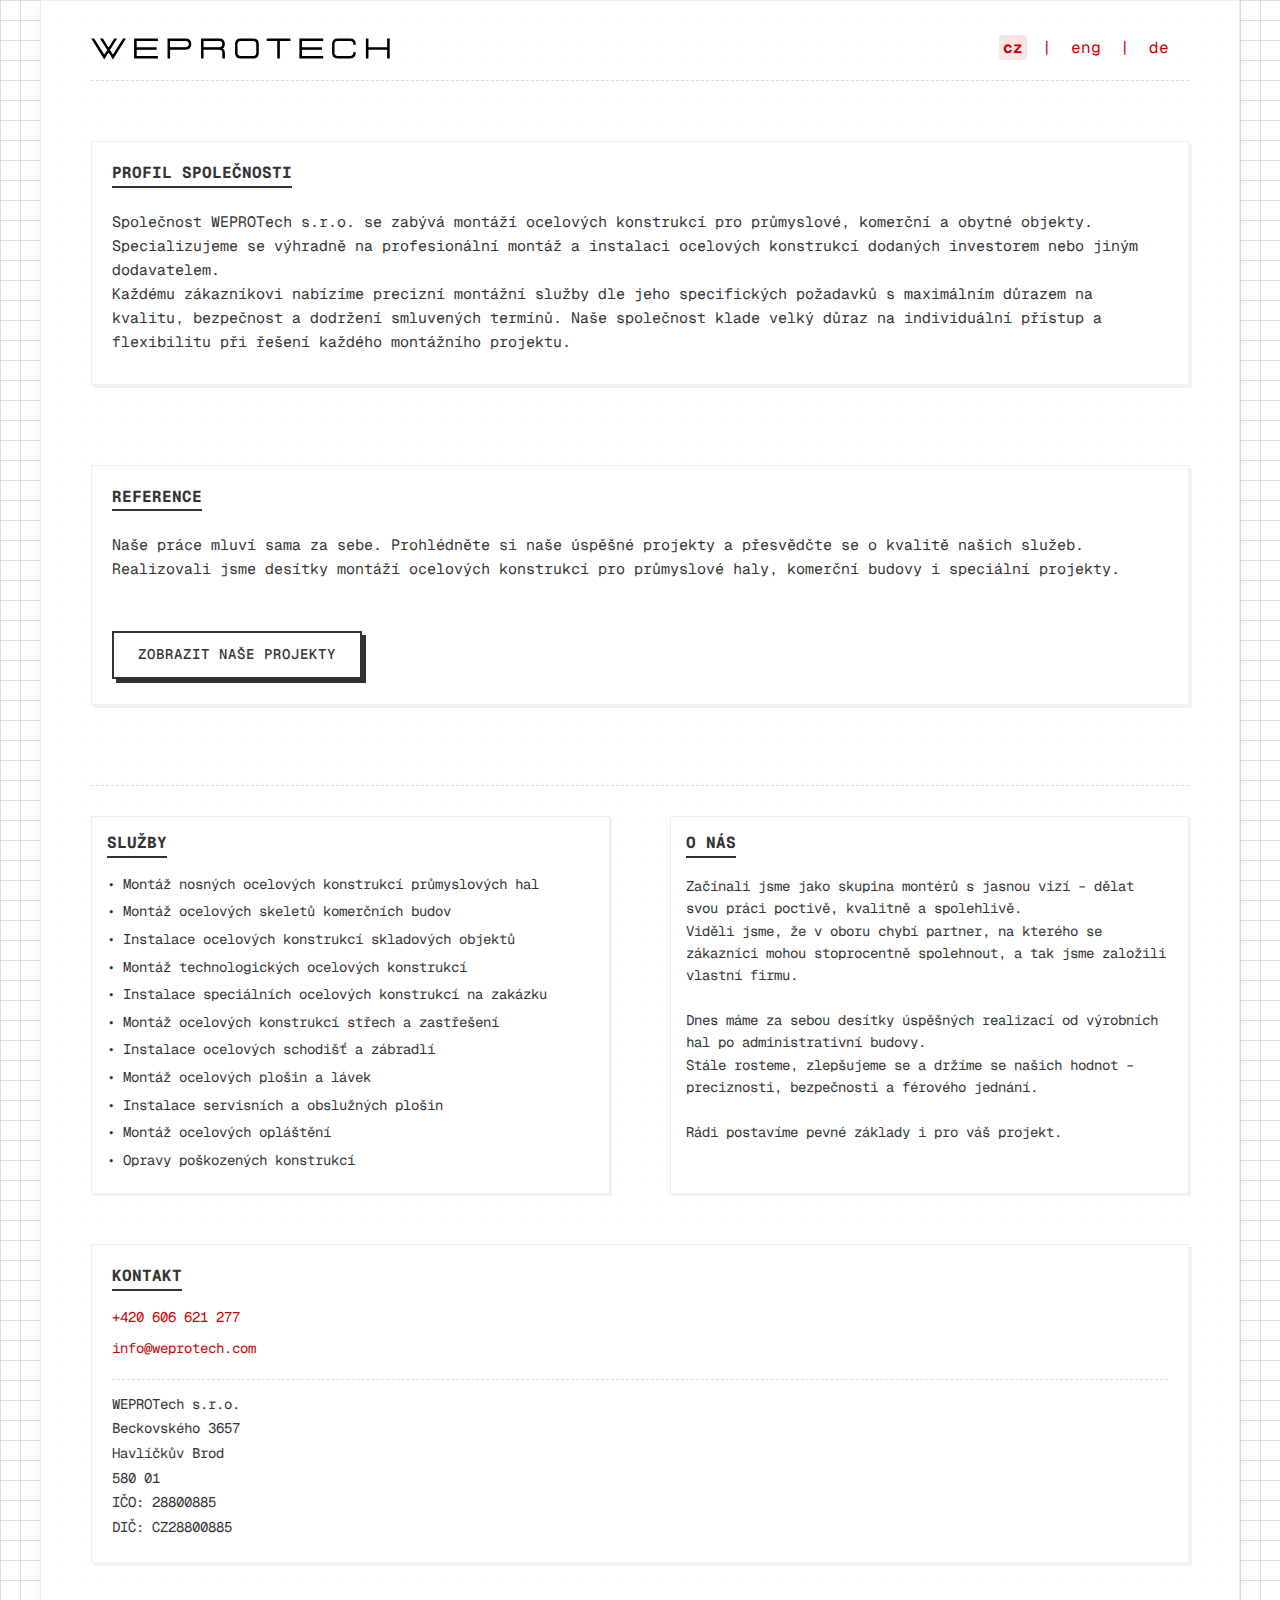
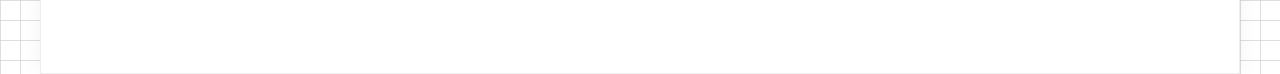
<file: index.html>
<!DOCTYPE html>
<html lang="cs">
<head>
    <meta charset="UTF-8">
    <meta name="viewport" content="width=device-width, initial-scale=1.0">
    <meta name="color-scheme" content="light dark">
    <meta http-equiv="Cache-Control" content="no-cache, no-store, must-revalidate">
    <meta http-equiv="Pragma" content="no-cache">
    <meta http-equiv="Expires" content="0">
    <title>Weprotech</title>
    <!-- Favicon configuration -->
    <link rel="preload" href="favicon-new.ico" as="image">
    <link rel="icon" type="image/x-icon" href="favicon-new.ico">
    <link rel="shortcut icon" href="favicon-new.ico">
    <link rel="stylesheet" href="styles.css">
    <!-- Favicons for all browsers and devices -->
    <link rel="icon" href="/favicon-new.ico">
    <link rel="shortcut icon" href="/favicon-new.ico">
    <link rel="icon" type="image/x-icon" href="/favicon-new.ico">
    <!-- Specific sizes for better compatibility -->
    <link rel="icon" type="image/png" sizes="32x32" href="/favicon-32x32.png">
    <link rel="icon" type="image/png" sizes="16x16" href="/favicon-16x16.png">
    <link rel="icon" type="image/png" href="/faviconliska.png">
    <link rel="icon" type="image/svg+xml" href="/faviconliska.svg">
    <!-- Safari-specific favicons -->
    <link rel="apple-touch-icon" href="/apple-touch-icon.png">
    <link rel="apple-touch-icon" sizes="180x180" href="/apple-touch-icon.png">
    <link rel="apple-touch-icon" sizes="152x152" href="/apple-touch-icon.png">
    <link rel="apple-touch-icon" sizes="120x120" href="/apple-touch-icon.png">
    <link rel="mask-icon" href="/faviconliska.svg" color="#FF0000">
    <meta name="msapplication-TileImage" content="/apple-touch-icon.png">
    <meta name="msapplication-TileColor" content="#FF0000">
    <meta name="apple-mobile-web-app-title" content="Weprotech">
    <meta name="application-name" content="Weprotech">
    <link rel="manifest" href="/site.webmanifest">
    <link rel="preconnect" href="https://fonts.googleapis.com">
    <link rel="preconnect" href="https://fonts.gstatic.com" crossorigin>
    <link href="https://fonts.googleapis.com/css2?family=Geist+Mono:wght@300;400;500;700&display=swap" rel="stylesheet">
    <script src="lang/language.js"></script>
    <script>
        document.addEventListener('DOMContentLoaded', function() {
            const backToTopButton = document.getElementById('backToTop');
            
            window.addEventListener('scroll', function() {
                if (window.scrollY > 300) {
                    backToTopButton.classList.add('show');
                } else {
                    backToTopButton.classList.remove('show');
                }
            });
            
            backToTopButton.addEventListener('click', function(e) {
                e.preventDefault();
                window.scrollTo({
                    top: 0,
                    behavior: 'smooth'
                });
            });
        });
    </script>
    <svg style="display: none;">
        <defs>
            <filter id="glow">
                <feGaussianBlur stdDeviation="2" result="coloredBlur"/>
                <feMerge>
                    <feMergeNode in="coloredBlur"/>
                    <feMergeNode in="SourceGraphic"/>
                </feMerge>
            </filter>
            <filter id="shadow">
                <feDropShadow dx="0" dy="2" stdDeviation="3" flood-opacity="0.3"/>
            </filter>
        </defs>
    </svg>
</head>
<body>
    <div class="container">
        <header>
            <div class="logo">
                <a href="index.html" title="Domovská stránka">
                    <img src="logo_weprotech.svg" alt="Weprotech logo" width="469" height="41">
                </a>
            </div>
            <div class="language-selector">
                <a href="#" class="active" data-lang="cs" data-i18n="lang_cz" data-i18n-attr="aria-label:czech_version">cz</a> | 
                <a href="#" data-lang="en" data-i18n="lang_en" data-i18n-attr="aria-label:english_version">eng</a> | 
                <a href="#" data-lang="de" data-i18n="lang_de" data-i18n-attr="aria-label:german_version">de</a>
            </div>
        </header>

        <main>
            <section class="company-profile" id="profil">
                <h2 data-i18n="profile_title">PROFIL SPOLEČNOSTI</h2>
                <div class="profile-content">
                    <div class="profile-text">
                        <p data-i18n="profile_text">Společnost WEPROTech s.r.o. se zabývá montáží ocelových konstrukcí pro průmyslové, komerční a obytné objekty.
Specializujeme se výhradně na profesionální montáž a instalaci ocelových konstrukcí dodaných investorem nebo jiným dodavatelem.
Každému zákazníkovi nabízíme precizní montážní služby dle jeho specifických požadavků s maximálním důrazem na kvalitu, bezpečnost a dodržení smluvených termínů. Naše společnost klade velký důraz na individuální přístup a flexibilitu při řešení každého montážního projektu.</p>
                    </div>
                </div>
            </section>

            <section class="references-section" id="reference">
                <h2 data-i18n="reference_title">REFERENCE</h2>
                <div class="references-text">
                    <p data-i18n="reference_text">Naše práce mluví sama za sebe. Prohlédněte si naše úspěšné projekty a přesvědčte se o kvalitě našich služeb. Realizovali jsme desítky montáží ocelových konstrukcí pro průmyslové haly, komerční budovy i speciální projekty.</p>
                </div>
                <div class="retro-button">
                    <a href="reference.html" data-i18n="show_projects">ZOBRAZIT NAŠE PROJEKTY</a>
                </div>
            </section>

            <div class="bottom-sections">
                <section class="services" id="sluzby">
                    <h2 data-i18n="services_title">SLUŽBY</h2>
                    <p data-i18n="services">• Montáž nosných ocelových konstrukcí průmyslových hal</p>
                    <p data-i18n="services">• Montáž ocelových skeletů komerčních budov</p>
                    <p data-i18n="services">• Instalace ocelových konstrukcí skladových objektů</p>
                    <p data-i18n="services">• Montáž technologických ocelových konstrukcí</p>
                    <p data-i18n="services">• Instalace speciálních ocelových konstrukcí na zakázku</p>
                    <p data-i18n="services">• Montáž ocelových konstrukcí střech a zastřešení</p>
                    <p data-i18n="services">• Instalace ocelových schodišť a zábradlí</p>
                    <p data-i18n="services">• Montáž ocelových plošin a lávek</p>
                    <p data-i18n="services">• Instalace servisních a obslužných plošin</p>
                    <p data-i18n="services">• Montáž ocelových opláštění</p>
                    <p data-i18n="services">• Opravy poškozených konstrukcí</p>
                </section>

                <section class="about-us" id="o-nas">
                    <h2 data-i18n="about_title">O NÁS</h2>
                    <p data-i18n="about_text">Začínali jsme jako skupina montérů s jasnou vizí – dělat svou práci
poctivě, kvalitně a spolehlivě. Viděli jsme, že v oboru chybí partner,
na kterého se zákazníci mohou stoprocentně spolehnout, a tak jsme
založili vlastní firmu. Dnes máme za sebou desítky úspěšných
realizací od výrobních hal po administrativní budovy. Stále
rosteme, zlepšujeme se a držíme se našich hodnot – preciznosti,
bezpečnosti a férového jednání. Rádi postavíme pevné základy i pro
váš projekt.</p>
                </section>
            </div>

            <section class="contact" id="kontakt">
                <h2 data-i18n="contact_title">KONTAKT</h2>
                <p class="contact-info"><a href="tel:+420606621277" data-i18n-attr="title:call_phone">+420 606 621 277</a></p>
                <p class="contact-info"><a href="mailto:info@weprotech.com" data-i18n-attr="title:send_email">info@weprotech.com</a></p>
                <div class="company-details">
                    <p data-i18n="company_name">WEPROTech s.r.o.</p>
                    <p data-i18n="address_line1">Beckovského 3657</p>
                    <p data-i18n="address_line2">Havlíčkův Brod</p>
                    <p data-i18n="address_line3">580 01</p>
                    <p data-i18n="ico">IČO: 28800885</p>
                    <p data-i18n="dic">DIČ: CZ28800885</p>
                </div>
            </section>
        </main>
    </div>
    
    <div class="back-to-top" id="backToTop" role="button" tabindex="0"></div>
    
    <script>
        // Back to top button functionality
        const backToTopButton = document.getElementById('backToTop');
        
        window.addEventListener('scroll', () => {
            if (window.scrollY > 300) {
                backToTopButton.classList.add('visible');
            } else {
                backToTopButton.classList.remove('visible');
            }
        });
        
        backToTopButton.addEventListener('click', () => {
            window.scrollTo({
                top: 0,
                behavior: 'smooth'
            });
        });
        
        // Keyboard accessibility for back to top button
        backToTopButton.addEventListener('keydown', (e) => {
            if (e.key === 'Enter' || e.key === ' ') {
                e.preventDefault();
                window.scrollTo({
                    top: 0,
                    behavior: 'smooth'
                });
            }
        });
    </script>
</body>
</html>
</file>
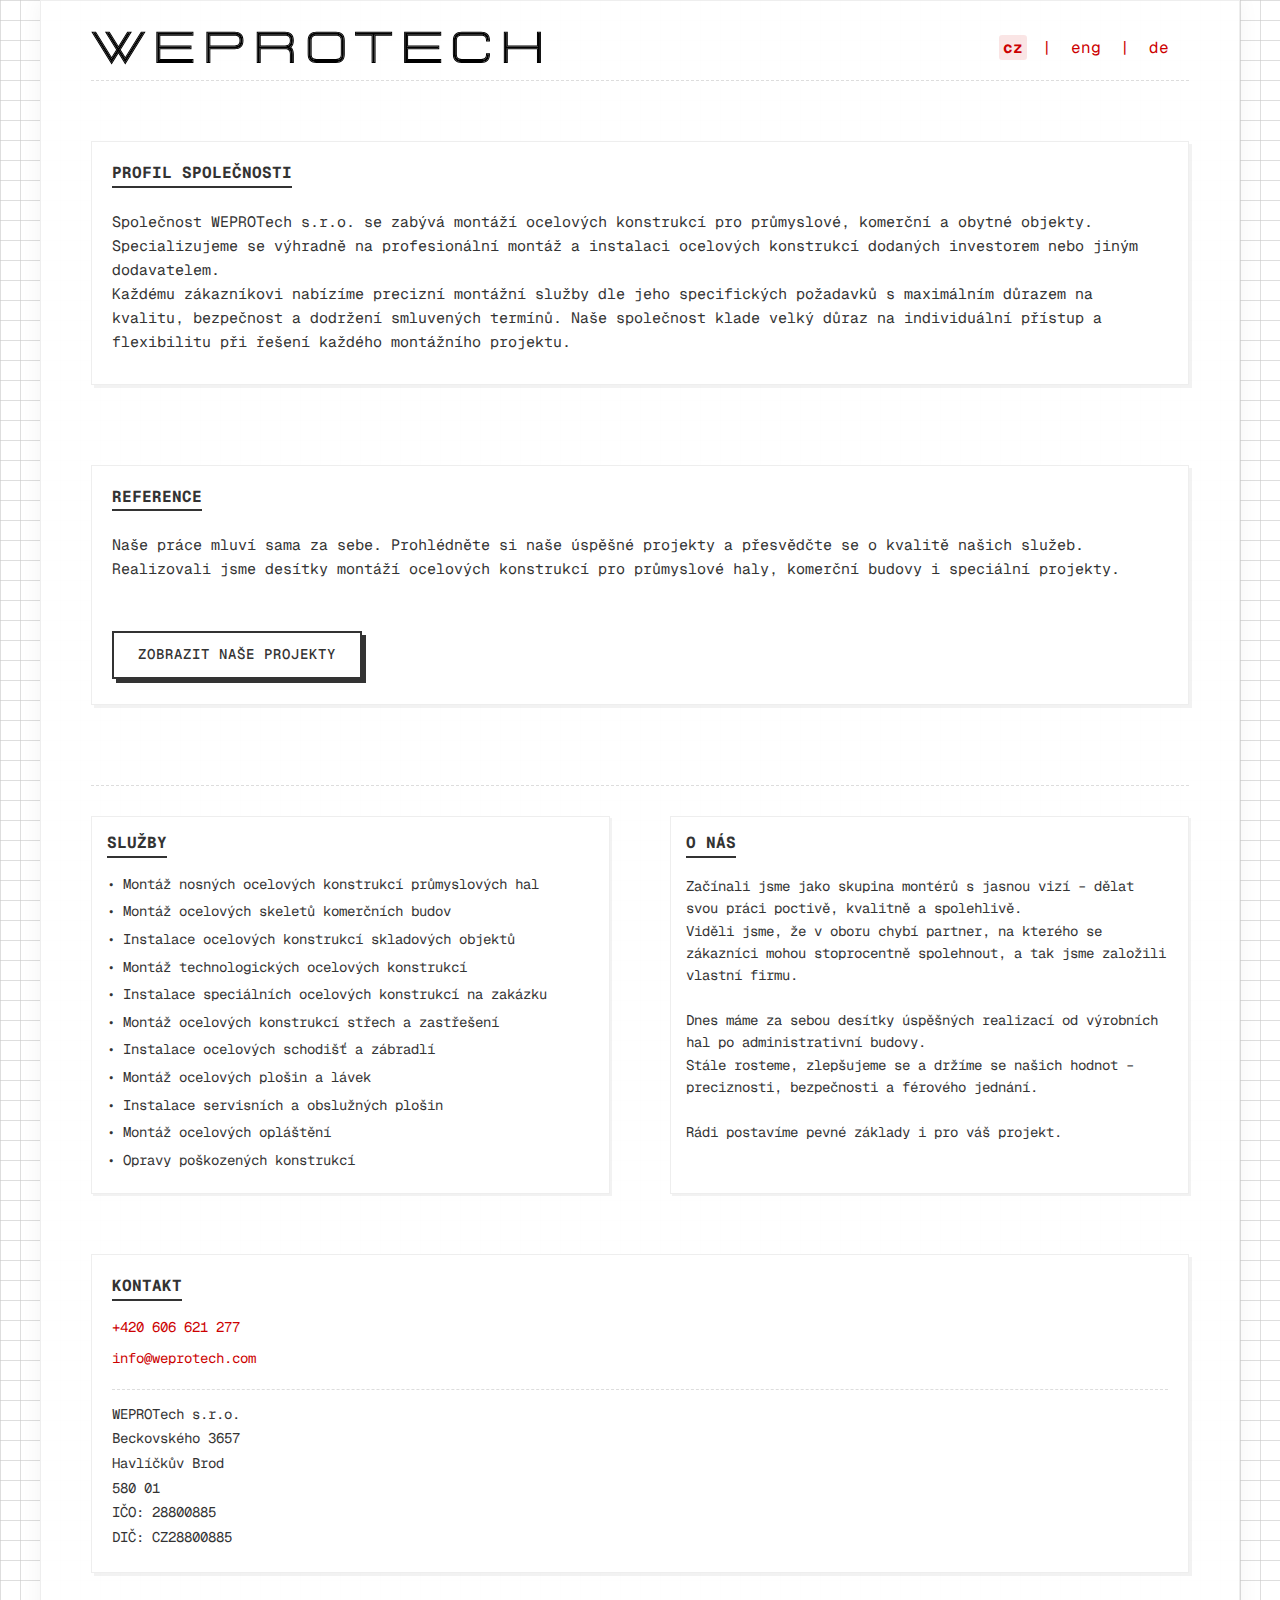
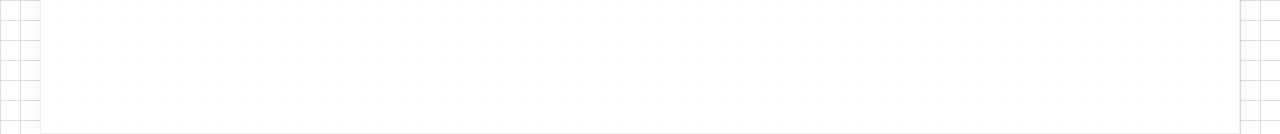
<file: index copy.html>
<!DOCTYPE html>
<html lang="cs">
<head>
    <meta charset="UTF-8">
    <meta name="viewport" content="width=device-width, initial-scale=1.0">
    <meta name="color-scheme" content="light dark">
    <meta http-equiv="Cache-Control" content="no-cache, no-store, must-revalidate">
    <meta http-equiv="Pragma" content="no-cache">
    <meta http-equiv="Expires" content="0">
    <title>Weprotech</title>
    <!-- Favicons for all browsers and devices -->
    <link rel="icon" href="favicon-new.ico">
    <link rel="shortcut icon" href="favicon-new.ico">
    <link rel="icon" type="image/x-icon" href="favicon-new.ico">
    <!-- Specific sizes for better compatibility -->
    <link rel="icon" type="image/png" sizes="32x32" href="favicon-32x32.png">
    <link rel="icon" type="image/png" sizes="16x16" href="favicon-16x16.png">
    <link rel="icon" type="image/png" href="faviconliska.png">
    <link rel="icon" type="image/svg+xml" href="faviconliska.svg">
    <!-- Safari-specific favicons -->
    <link rel="apple-touch-icon" href="apple-touch-icon.png">
    <link rel="apple-touch-icon" sizes="180x180" href="apple-touch-icon.png">
    <link rel="apple-touch-icon" sizes="152x152" href="apple-touch-icon.png">
    <link rel="apple-touch-icon" sizes="120x120" href="apple-touch-icon.png">
    <link rel="mask-icon" href="faviconliska.svg" color="#FF0000">
    <meta name="msapplication-TileImage" content="apple-touch-icon.png">
    <meta name="msapplication-TileColor" content="#FF0000">
    <meta name="apple-mobile-web-app-title" content="Weprotech">
    <meta name="application-name" content="Weprotech">
    <link rel="manifest" href="site.webmanifest">
    <link rel="stylesheet" href="styles.css">
    <link rel="preconnect" href="https://fonts.googleapis.com">
    <link rel="preconnect" href="https://fonts.gstatic.com" crossorigin>
    <link href="https://fonts.googleapis.com/css2?family=Geist+Mono:wght@300;400;500;700&display=swap" rel="stylesheet">
    <script src="lang/language.js"></script>
    <svg style="display: none;">
        <defs>
            <filter id="glow">
                <feGaussianBlur stdDeviation="2" result="coloredBlur"/>
                <feMerge>
                    <feMergeNode in="coloredBlur"/>
                    <feMergeNode in="SourceGraphic"/>
                </feMerge>
            </filter>
            <filter id="shadow">
                <feDropShadow dx="0" dy="2" stdDeviation="3" flood-opacity="0.3"/>
            </filter>
        </defs>
    </svg>
</head>
<body>
    <div class="container">
        <header>
            <div class="logo">
                <a href="index.html" title="Domovská stránka" data-i18n-attr="title:homepage">
                    <img src="Group_10.svg" alt="Weprotech logo" width="451" height="34">
                </a>
            </div>
            <div class="language-selector">
                <a href="#" class="active" data-lang="cs" data-i18n="lang_cz" data-i18n-attr="aria-label:czech_version">cz</a> | 
                <a href="#" data-lang="en" data-i18n="lang_en" data-i18n-attr="aria-label:english_version">eng</a> | 
                <a href="#" data-lang="de" data-i18n="lang_de" data-i18n-attr="aria-label:german_version">de</a>
            </div>
        </header>

        <main>
            <section class="company-profile" id="profil">
                <h2 data-i18n="profile_title">PROFIL SPOLEČNOSTI</h2>
                <div class="profile-content">
                    <div class="profile-text">
                        <p data-i18n="profile_text">Společnost WEPROTech s.r.o. se zabývá montáží ocelových konstrukcí pro průmyslové, komerční a obytné objekty.
Specializujeme se výhradně na profesionální montáž a instalaci ocelových konstrukcí dodaných investorem nebo jiným dodavatelem.
Každému zákazníkovi nabízíme precizní montážní služby dle jeho specifických požadavků s maximálním důrazem na kvalitu, bezpečnost a dodržení smluvených termínů. Naše společnost klade velký důraz na individuální přístup a flexibilitu při řešení každého montážního projektu.</p>
                    </div>
                </div>
            </section>

            <section class="references-section" id="reference">
                <h2 data-i18n="reference_title">REFERENCE</h2>
                <div class="references-text">
                    <p data-i18n="reference_text">Naše práce mluví sama za sebe. Prohlédněte si naše úspěšné projekty a přesvědčte se o kvalitě našich služeb. Realizovali jsme desítky montáží ocelových konstrukcí pro průmyslové haly, komerční budovy i speciální projekty.</p>
                </div>
                <div class="retro-button">
                    <a href="reference.html" data-i18n="show_projects">ZOBRAZIT NAŠE PROJEKTY</a>
                </div>
            </section>

            <div class="bottom-sections">
                <section class="services" id="sluzby">
                    <h2 data-i18n="services_title">SLUŽBY</h2>
                    <p data-i18n="services">• Montáž nosných ocelových konstrukcí průmyslových hal</p>
                    <p data-i18n="services">• Montáž ocelových skeletů komerčních budov</p>
                    <p data-i18n="services">• Instalace ocelových konstrukcí skladových objektů</p>
                    <p data-i18n="services">• Montáž technologických ocelových konstrukcí</p>
                    <p data-i18n="services">• Instalace speciálních ocelových konstrukcí na zakázku</p>
                    <p data-i18n="services">• Montáž ocelových konstrukcí střech a zastřešení</p>
                    <p data-i18n="services">• Instalace ocelových schodišť a zábradlí</p>
                    <p data-i18n="services">• Montáž ocelových plošin a lávek</p>
                    <p data-i18n="services">• Instalace servisních a obslužných plošin</p>
                    <p data-i18n="services">• Montáž ocelových opláštění</p>
                    <p data-i18n="services">• Opravy poškozených konstrukcí</p>
                </section>

                <section class="about-us" id="o-nas">
                    <h2 data-i18n="about_title">O NÁS</h2>
                    <p data-i18n="about_text">Začínali jsme jako skupina montérů s jasnou vizí – dělat svou práci
poctivě, kvalitně a spolehlivě. Viděli jsme, že v oboru chybí partner,
na kterého se zákazníci mohou stoprocentně spolehnout, a tak jsme
založili vlastní firmu. Dnes máme za sebou desítky úspěšných
realizací od výrobních hal po administrativní budovy. Stále
rosteme, zlepšujeme se a držíme se našich hodnot – preciznosti,
bezpečnosti a férového jednání. Rádi postavíme pevné základy i pro
váš projekt.</p>
                </section>

                <section class="contact" id="kontakt">
                    <h2 data-i18n="contact_title">KONTAKT</h2>
                    <p class="contact-info"><a href="tel:+420606621277" data-i18n-attr="title:call_phone">+420 606 621 277</a></p>
                    <p class="contact-info"><a href="mailto:info@weprotech.com" data-i18n-attr="title:send_email">info@weprotech.com</a></p>
                    <div class="company-details">
                        <p data-i18n="company_name">WEPROTech s.r.o</p>
                        <p data-i18n="address_line1">Beckovského 3657</p>
                        <p data-i18n="address_line2">Havlíčkův Brod</p>
                        <p data-i18n="address_line3">580 01</p>
                        <p data-i18n="ico">IČO: 28800885</p>
                        <p data-i18n="dic">DIČ: CZ28800885</p>
                    </div>
                </section>
            </div>
        </main>
    </div>
    
    <div class="back-to-top" id="backToTop" role="button" tabindex="0"></div>
    
    <script>
        // Back to top button functionality
        const backToTopButton = document.getElementById('backToTop');
        
        window.addEventListener('scroll', () => {
            if (window.scrollY > 300) {
                backToTopButton.classList.add('visible');
            } else {
                backToTopButton.classList.remove('visible');
            }
        });
        
        backToTopButton.addEventListener('click', () => {
            window.scrollTo({
                top: 0,
                behavior: 'smooth'
            });
        });
        
        // Keyboard accessibility for back to top button
        backToTopButton.addEventListener('keydown', (e) => {
            if (e.key === 'Enter' || e.key === ' ') {
                e.preventDefault();
                window.scrollTo({
                    top: 0,
                    behavior: 'smooth'
                });
            }
        });
    </script>
</body>
</html>
</file>
<file: styles.css>
/* Reset and base styles */
:root {
    --background-color: #fff;
    --text-color: #333;
    --grid-color: rgba(200, 200, 200, 0.6);
    --container-bg: rgba(255, 255, 255, 0.95);
    --container-shadow: rgba(0, 0, 0, 0.05);
    --border-color: #eee;
    --header-border: #ddd;
    --link-color: #cc0000;
    --link-bg-active: rgba(204, 0, 0, 0.1);
    --logo-color: #000;
    --svg-fill: black;
    --svg-fill-filter: invert(0%);
}

@media (prefers-color-scheme: dark) {
    :root {
        --background-color: #121212;
        --text-color: #f5f5f5;
        --grid-color: rgba(70, 70, 70, 0.6);
        --container-bg: rgba(18, 18, 18, 0.95);
        --container-shadow: rgba(0, 0, 0, 0.2);
        --border-color: #333;
        --header-border: #444;
        --link-color: #ff6666;
        --link-bg-active: rgba(255, 102, 102, 0.2);
        --logo-color: #fff;
        --svg-fill: white;
        --svg-fill-filter: invert(100%);
    }
}

* {
    margin: 0;
    padding: 0;
    box-sizing: border-box;
}

body {
    font-family: 'Geist Mono', monospace;
    line-height: 1.4;
    color: var(--text-color);
    background-color: var(--background-color);
    background-image: 
        linear-gradient(var(--grid-color) 1px, transparent 1px),
        linear-gradient(90deg, var(--grid-color) 1px, transparent 1px);
    background-size: 20px 20px;
    font-size: 14px;
    letter-spacing: 0;
    overflow-y: auto;
    position: relative;
}

.container {
    width: 100%;
    max-width: 1200px;
    margin: 0 auto;
    padding: 20px 30px;
    min-height: 100vh;
    display: flex;
    flex-direction: column;
    background-color: var(--container-bg);
    box-shadow: 0 0 20px var(--container-shadow);
    border: 1px solid var(--border-color);
}

/* Header styles */
header {
    display: flex;
    justify-content: space-between;
    align-items: center;
    margin-bottom: 60px;
    flex-wrap: wrap;
    padding-bottom: 15px;
    border-bottom: 1px dashed var(--header-border);
    position: relative;
}

.logo {
    max-width: 450px;
    transition: transform 0.2s ease;
    display: flex;
    justify-content: flex-start;
}

.logo:hover {
    transform: translateY(-2px);
}

.logo img {
    width: 100%;
    height: auto;
    display: block;
    filter: var(--svg-fill-filter);
}

.logo svg {
    width: 100%;
    height: auto;
    display: block;
}

.logo svg path {
    fill: var(--svg-fill);
}

.language-selector {
    font-size: 16px;
    color: var(--link-color);
    padding: 5px 10px;
    border: 1px solid transparent;
    transition: all 0.2s ease;
}

.language-selector:hover {
    border: 1px solid transparent;
}

.language-selector a {
    text-decoration: none;
    color: var(--link-color);
    margin: 0 5px;
    font-weight: normal;
    transition: all 0.2s ease;
    padding: 2px 4px;
    position: relative;
}

.language-selector a:hover {
    text-decoration: none;
}

.language-selector a:hover::after {
    content: '';
    position: absolute;
    width: 100%;
    height: 1px;
    bottom: 0;
    left: 0;
    background-color: var(--link-color);
}

.language-selector a.active {
    font-weight: bold;
    background-color: var(--link-bg-active);
    border-radius: 3px;
}

/* Main content styles */
main {
    flex: 1;
    display: flex;
    flex-direction: column;
}

h2 {
    font-size: 16px;
    font-weight: bold;
    margin-bottom: 25px;
    text-transform: uppercase;
    text-decoration: none;
    position: relative;
    display: inline-block;
}

h2::after {
    content: "";
    position: absolute;
    bottom: -3px;
    left: 0;
    width: 100%;
    height: 2px;
    background-color: var(--text-color);
}

/* Company profile section */
.company-profile {
    margin-bottom: 80px;
    padding: 20px;
    border: 1px solid var(--border-color);
    background-color: var(--container-bg);
    box-shadow: 3px 3px 0 var(--container-shadow);
}

/* References section on main page */
.references-section {
    margin-bottom: 80px;
    padding: 20px;
    border: 1px solid var(--border-color);
    background-color: var(--container-bg);
    box-shadow: 3px 3px 0 var(--container-shadow);
}

.references-header h2 {
    /* Používám standardní styl pro h2, který je definován globálně */
    text-decoration: none;
    margin-bottom: 20px;
}

.references-decoration {
    display: none; /* Skrývám dekoraci, která není v profilu společnosti */
}

.references-content {
    display: block; /* Změna na block místo flex */
}

.references-text {
    margin-bottom: 30px;
    max-width: 100%;
    text-align: left;
    font-size: 15px;
    line-height: 1.6;
}

.references-text p {
    margin-bottom: 10px;
    white-space: pre-line;
    font-weight: 400;
    line-height: 1.6;
}

.references-preview {
    display: none;
}

.preview-image {
    display: none;
}

.preview-image:nth-child(2) {
    display: none;
}

.preview-image:nth-child(3) {
    display: none;
}

.preview-image:hover {
    display: none;
}

.preview-image img {
    display: none;
}

.retro-button {
    margin-top: 20px;
    display: inline-block;
    position: relative;
}

.retro-button::before, .retro-button::after {
    display: none;
}

.retro-button a {
    display: inline-block;
    padding: 12px 24px;
    background-color: var(--container-bg);
    color: var(--text-color);
    text-decoration: none;
    font-weight: 500;
    text-transform: uppercase;
    border: 2px solid var(--text-color);
    box-shadow: 4px 4px 0 var(--text-color);
    transition: all 0.2s ease;
    font-size: 14px;
    letter-spacing: 1px;
    position: relative;
    overflow: hidden;
}

.retro-button a::before {
    content: "";
    position: absolute;
    top: 0;
    left: -100%;
    width: 100%;
    height: 100%;
    background: var(--link-bg-active);
    transition: all 0.3s ease;
}

.retro-button a:hover::before {
    left: 0;
}

.retro-button a:hover {
    transform: translate(2px, 2px);
    box-shadow: 2px 2px 0 var(--text-color);
}

.retro-button a:active {
    transform: translate(4px, 4px);
    box-shadow: none;
}

.profile-header {
    display: flex;
    justify-content: space-between;
    align-items: center;
    margin-bottom: 20px;
}

.profile-header h2 {
    margin-bottom: 0;
    text-decoration: none;
}

.profile-header a {
    text-decoration: none;
    color: var(--text-color);
    display: flex;
    align-items: center;
    font-size: 16px;
    text-transform: uppercase;
}

.profile-header .arrow {
    font-size: 30px;
    margin-right: 8px;
}

.profile-content {
    display: flex;
    justify-content: space-between;
    align-items: flex-start;
    flex-wrap: wrap;
}

.profile-text {
    flex: 1;
    max-width: 100%;
}

.profile-text p {
    margin-bottom: 10px;
    white-space: pre-line;
    font-weight: 400;
    line-height: 1.6;
}

.arrow-link {
    display: flex;
    align-items: center;
}

.arrow-link a {
    display: flex;
    align-items: center;
    text-decoration: none;
    color: var(--text-color);
    transition: transform 0.2s ease;
}

.arrow-link a:hover {
    transform: translateX(3px);
}

.arrow {
    font-size: 30px;
    margin-right: 8px;
}

.link-text {
    font-size: 16px;
    text-transform: uppercase;
}

/* Bottom sections layout */
.bottom-sections {
    display: flex;
    flex-wrap: wrap;
    gap: 40px;
    margin-top: auto;
    margin-bottom: 50px;
    padding-top: 30px;
    border-top: 1px dashed var(--header-border);
}

.services, .about-us {
    flex: 1;
    min-width: 0;
    padding: 15px;
    background-color: var(--container-bg);
    border: 1px solid var(--border-color);
    box-shadow: 2px 2px 0 var(--container-shadow);
    width: calc(50% - 20px);
    max-width: none;
}

/* About us section */
.about-us {
    flex: 1;
}

.about-us h2 {
    margin-bottom: 20px;
    text-decoration: none;
}

.about-us p {
    white-space: pre-line;
    line-height: 1.6;
}

/* Services section */
.services {
    flex: 1;
    max-width: 56%;
}

.services h2 {
    margin-bottom: 20px;
    text-decoration: none;
}

.services p {
    margin-bottom: 8px;
    white-space: pre-line;
    line-height: 1.4;
    padding-left: 0;
    position: relative;
    transition: transform 0.2s ease;
}

.services p:hover {
    transform: translateX(3px);
}

.services p:before {
    content: "";
    margin-right: 0;
}

/* Contact section */
.contact {
    width: 100%;
    margin-bottom: 80px;
    padding: 20px;
    border: 1px solid var(--border-color);
    background-color: var(--container-bg);
    box-shadow: 3px 3px 0 var(--container-shadow);
}

.contact h2 {
    margin-bottom: 20px;
    text-decoration: none;
}

.contact-info {
    margin-bottom: 12px;
    transition: transform 0.2s ease;
}

.contact-info:hover {
    transform: translateX(3px);
}

.contact-info a {
    color: var(--link-color);
    text-decoration: none;
    position: relative;
    display: inline-block;
}

.contact-info a::after {
    content: '';
    position: absolute;
    width: 100%;
    height: 1px;
    bottom: -2px;
    left: 0;
    background-color: var(--link-color);
    transform: scaleX(0);
    transform-origin: bottom right;
    transition: transform 0.3s ease;
}

.contact-info a:hover::after {
    transform: scaleX(1);
    transform-origin: bottom left;
}

.company-details {
    margin-top: 20px;
    padding-top: 15px;
    border-top: 1px dashed var(--header-border);
}

.company-details p {
    margin-bottom: 5px;
    line-height: 1.4;
}

/* References page */
.references {
    margin-bottom: 50px;
}

.references-grid {
    display: grid;
    grid-template-columns: repeat(auto-fill, minmax(250px, 1fr));
    gap: 30px;
    margin-top: 30px;
    margin-bottom: 30px;
    justify-content: center;
}

.reference-item {
    display: flex;
    flex-direction: column;
    transition: none;
    border: none;
    background-color: transparent;
    padding: 0;
    box-shadow: none;
    margin: 0;
    aspect-ratio: 1 / 1;
    overflow: hidden;
}

.reference-item:hover {
    transform: none;
    box-shadow: none;
}

.references-grid img {
    width: 100%;
    height: 100%;
    object-fit: cover;
    border: none;
    transition: none;
    border-radius: 4px;
    display: block;
}

.references-grid img:hover {
    transform: none;
    box-shadow: none;
}

.reference-caption {
    display: none;
}

.references .arrow-link {
    margin-bottom: 20px;
}

/* Back to top button */
.back-to-top {
    position: fixed;
    bottom: 30px;
    right: 30px;
    width: 40px;
    height: 40px;
    background-color: var(--container-bg);
    border: 2px solid var(--text-color);
    box-shadow: 3px 3px 0 var(--text-color);
    display: flex;
    justify-content: center;
    align-items: center;
    cursor: pointer;
    opacity: 0;
    visibility: hidden;
    transition: all 0.3s ease;
    z-index: 100;
}

.back-to-top.visible {
    opacity: 1;
    visibility: visible;
}

.back-to-top:hover {
    transform: translate(1px, 1px);
    box-shadow: 2px 2px 0 var(--text-color);
}

.back-to-top:active {
    transform: translate(3px, 3px);
    box-shadow: none;
}

.back-to-top::before {
    content: "↑";
    font-size: 20px;
    font-weight: bold;
}

/* Responsive styles */
@media (min-width: 1200px) {
    .container {
        padding: 30px 50px;
    }
    
    .profile-text p {
        font-size: 15px;
    }
    
    .bottom-sections {
        gap: 60px;
    }
}

@media (max-width: 1199px) {
    .container {
        padding: 20px 30px;
    }
    
    .bottom-sections {
        gap: 30px;
    }
}

@media (max-width: 992px) {
    .profile-content {
        flex-direction: column;
    }
    
    .profile-text {
        max-width: 100%;
    }
    
    .bottom-sections {
        flex-direction: column;
    }
    
    .services, .about-us {
        width: 100%;
    }
    
    .contact {
        width: 100%;
    }
}

@media (max-width: 768px) {
    header {
        flex-direction: column;
        align-items: center;
        gap: 15px;
        text-align: center;
    }
    
    .logo {
        max-width: 350px;
        margin: 0 auto;
        justify-content: center;
    }
    
    .language-selector {
        align-self: center;
    }
    
    .company-profile, .references-section {
        margin-bottom: 50px;
    }
    
    .container {
        padding: 15px 20px;
    }
    
    .profile-text p, .references-text p {
        font-size: 14px;
    }
    
    .bottom-sections {
        flex-direction: column;
        gap: 30px;
    }
    
    .services, .about-us, .contact {
        max-width: 100%;
    }
}

@media (max-width: 600px) {
    .logo {
        max-width: 300px;
        margin: 0 auto;
        justify-content: center;
    }
    
    h2 {
        font-size: 15px;
    }
    
    .arrow {
        font-size: 24px;
    }
    
    .link-text {
        font-size: 14px;
    }
    
    .services, .about-us {
        padding: 12px;
    }
    
    .back-to-top {
        bottom: 20px;
        right: 20px;
        width: 35px;
        height: 35px;
    }
}

@media (max-width: 480px) {
    h2 {
        font-size: 14px;
    }
    
    .container {
        padding: 10px 15px;
    }
    
    .logo {
        max-width: 280px;
        margin: 0 auto;
        justify-content: center;
    }
    
    .language-selector {
        width: 100%;
        text-align: center;
        margin-top: 10px;
    }
    
    body {
        font-size: 14px;
    }
    
    .profile-text p, .services p, .about-us p, .references-text p {
        font-size: 13px;
    }
    
    .services, .about-us {
        padding: 10px;
    }
    
    .references-section {
        padding: 15px;
        margin-bottom: 40px;
    }
    
    .references-text {
        margin-bottom: 20px;
    }
}

@media (max-width: 375px) {
    .logo {
        max-width: 220px;
        margin: 0 auto;
        justify-content: center;
    }
    
    .language-selector {
        font-size: 14px;
    }
    
    body {
        font-size: 12px;
    }
    
    .container {
        padding: 10px;
    }
    
    .retro-button a {
        padding: 8px 16px;
        font-size: 12px;
    }
}

.references h2 {
    text-decoration: none;
    margin-bottom: 25px;
}

/* Lightbox styles */
.lightbox {
    display: none;
    position: fixed;
    z-index: 1000;
    left: 0;
    top: 0;
    width: 100%;
    height: 100%;
    background-color: rgba(0, 0, 0, 0.9);
    justify-content: center;
    align-items: center;
}

.lightbox-content {
    position: relative;
    max-width: 90%;
    max-height: 90%;
    margin: auto;
}

.lightbox-image {
    max-width: 100%;
    max-height: 85vh;
    display: block;
    border: none;
    box-shadow: none;
}

.lightbox-caption {
    display: none;
}

.lightbox-close {
    position: absolute;
    top: -40px;
    right: 0;
    color: white;
    font-size: 35px;
    font-weight: bold;
    cursor: pointer;
    z-index: 1001;
}

.lightbox-prev,
.lightbox-next {
    position: absolute;
    top: 50%;
    transform: translateY(-50%);
    color: white;
    font-size: 30px;
    font-weight: bold;
    cursor: pointer;
    padding: 16px;
    background-color: rgba(0, 0, 0, 0.5);
    border-radius: 50%;
    width: 50px;
    height: 50px;
    display: flex;
    justify-content: center;
    align-items: center;
    transition: background-color 0.3s;
}

.lightbox-prev {
    left: -70px;
}

.lightbox-next {
    right: -70px;
}

.lightbox-prev:hover,
.lightbox-next:hover {
    background-color: rgba(0, 0, 0, 0.8);
}

.reference-item {
    cursor: pointer;
}

.reference-item img:hover {
    opacity: 0.9;
    transform: scale(1.02);
    transition: all 0.3s ease;
}

/* Responsive lightbox */
@media (max-width: 768px) {
    .lightbox-prev,
    .lightbox-next {
        width: 40px;
        height: 40px;
        font-size: 24px;
    }
    
    .lightbox-prev {
        left: -50px;
    }
    
    .lightbox-next {
        right: -50px;
    }
}

@media (max-width: 600px) {
    .lightbox-prev,
    .lightbox-next {
        width: 35px;
        height: 35px;
        font-size: 20px;
    }
    
    .lightbox-prev {
        left: 10px;
    }
    
    .lightbox-next {
        right: 10px;
    }
    
    .lightbox-image {
        max-height: 80vh;
    }
}
</file>
